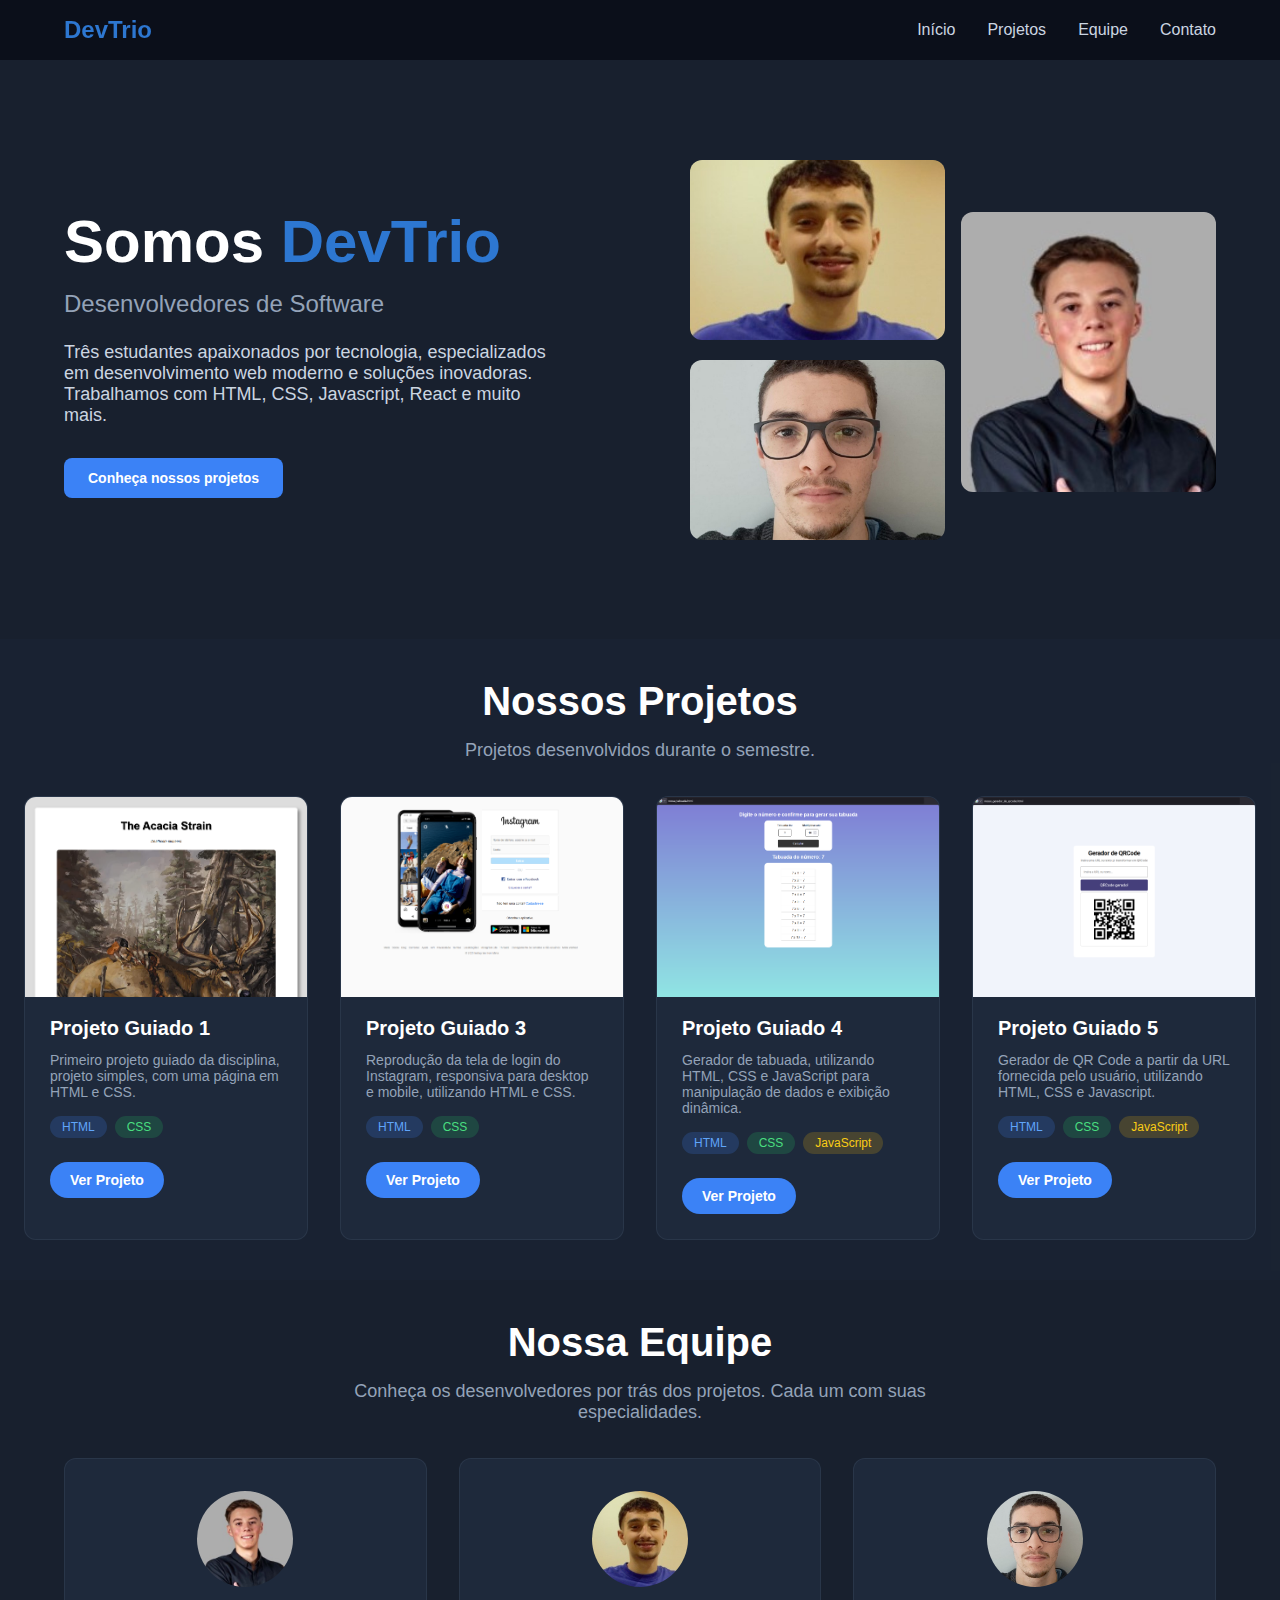
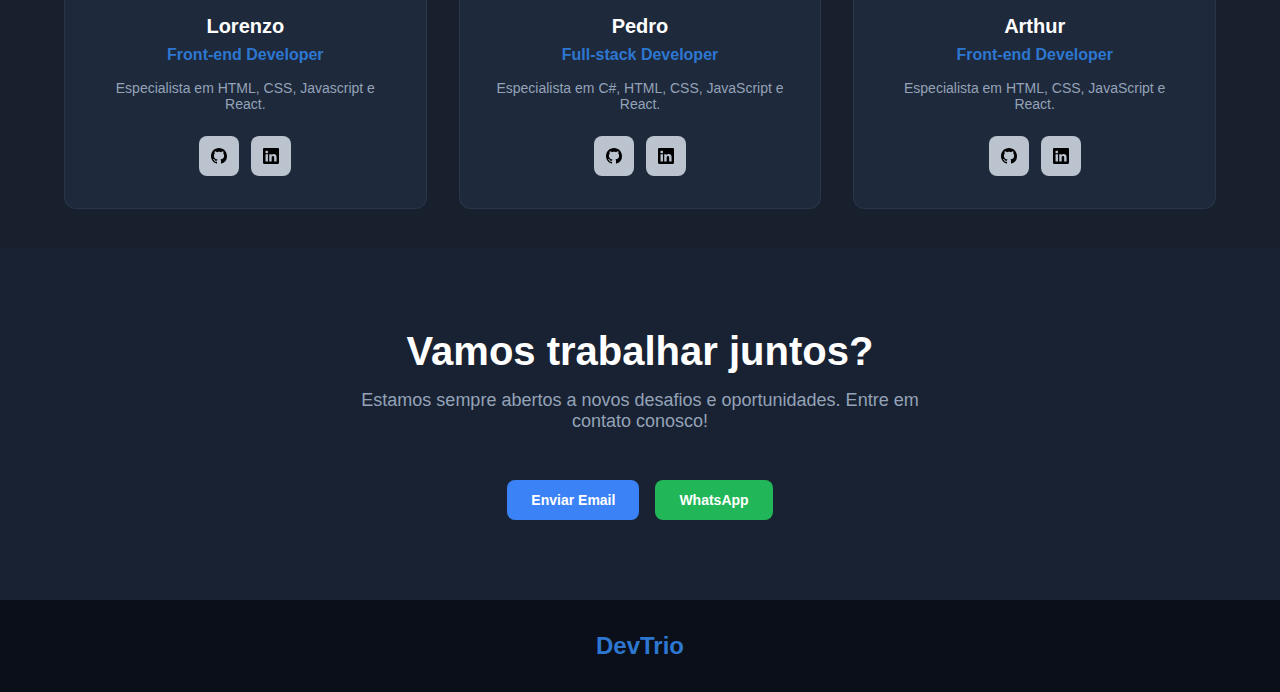
<file: index.html>
<!doctype html>
<html lang="pt-BR">
<head>
    <meta charset="UTF-8" />
    <meta name="viewport" content="width=device-width, initial-scale=1.0" />
    <title>DevTrio - Desenvolvedores de Software</title>

    <link rel="stylesheet" href="css/style.css" />
    <link rel="shortcut icon" href="img/favicon.ico" type="image/x-icon">
</head>
<body>
    <!-- Cabeçalho fixo com logo e menu -->
    <header class="header">
        <div class="container">
            <div class="navBrand"><a href="#home" class="navLink">DevTrio</a></div>
            <nav class="navMenu">
                <a href="#home" class="navLink">Início</a>
                <a href="#projects" class="navLink">Projetos</a>
                <a href="#team" class="navLink">Equipe</a>
                <a href="#contact" class="navLink">Contato</a>
            </nav>
            <button class="mobileMenuToggle">
                <span></span>
                <span></span>
                <span></span>
            </button>
        </div>
    </header>

    <!-- Seção principal com título e imagens do trio -->
    <main>
        <section id="home" class="hero">
            <div class="container">
                <div class="heroContent">
                    <div class="heroText">
                        <h1 class="heroTitle">Somos <span class="colorText">DevTrio</span></h1>
                        <h2 class="heroSubtitle">Desenvolvedores de Software</h2>
                        <p class="heroDescription">Três estudantes apaixonados por tecnologia, especializados em desenvolvimento web moderno e soluções inovadoras. Trabalhamos com HTML, CSS, Javascript, React e muito mais.</p>
                        <div class="heroButtons">
                            <a href="#projects" class="btn btnPrimary">Conheça nossos projetos</a>
                        </div>
                    </div>
                    <div class="heroImages">
                        <div class="imageBox">
                            <div class="imageColumn">
                                <img src="img/pedro.jpeg" class="heroImage" />
                                <img src="img/arthur.jpeg" class="heroImage" />
                            </div>
                            <div class="imageColumnRight">
                                <img src="img/lorenzo.jpeg" class="heroImage" />
                            </div>
                        </div>
                    </div>
                </div>
            </div>
        </section>

        <!-- Seção com os projetos -->
        <section id="projects" class="projects">
            <div class="sectionHeader">
                <h2 class="sectionTitle">Nossos Projetos</h2>
                <p class="sectionDescription">Projetos desenvolvidos durante o semestre.</p>
            </div>
            <div class="projectsBox">
                <div class="projectCard">
                    <a href="project1.html">
                        <div class="projectImage">
                            <img src="img/projetoGuiado1.png" />
                        </div>
                    </a>
                    <div class="projectContent">
                        <h3 class="projectTitle">Projeto Guiado 1</h3>
                        <p class="projectDescription">Primeiro projeto guiado da disciplina, projeto simples, com uma página em HTML e CSS.</p>
                        <div class="projectTags">
                            <span class="tag tagHTML">HTML</span>
                            <span class="tag tagCSS">CSS</span>
                        </div>
                        <a href="project1.html" class="btn btnProject">Ver Projeto</a>
                    </div>
                </div>

                <div class="projectCard">
                    <a href="project3.html">
                        <div class="projectImage">
                            <img src="img/projetoGuiado3.png" />
                        </div>
                    </a>
                    <div class="projectContent">
                        <h3 class="projectTitle">Projeto Guiado 3</h3>
                        <p class="projectDescription">Reprodução da tela de login do Instagram, responsiva para desktop e mobile, utilizando HTML e CSS.</p>
                        <div class="projectTags">
                            <span class="tag tagHTML">HTML</span>
                            <span class="tag tagCSS">CSS</span>
                        </div>
                        <a href="project3.html" class="btn btnProject">Ver Projeto</a>
                    </div>
                </div>

                <div class="projectCard">
                    <a href="project4.html">
                        <div class="projectImage">
                            <img src="img/projetoGuiado4.png" />
                        </div>
                    </a>
                    <div class="projectContent">
                        <h3 class="projectTitle">Projeto Guiado 4</h3>
                        <p class="projectDescription">Gerador de tabuada, utilizando HTML, CSS e JavaScript para manipulação de dados e exibição dinâmica.</p>
                        <div class="projectTags">
                            <span class="tag tagHTML">HTML</span>
                            <span class="tag tagCSS">CSS</span>
                            <span class="tag tagJS">JavaScript</span>
                        </div>
                        <a href="project4.html" class="btn btnProject">Ver Projeto</a>
                    </div>
                </div>

                <div class="projectCard">
                    <a href="project5.html">
                        <div class="projectImage">
                            <img src="img/projetoGuiado5.png" />
                        </div>
                    </a>
                    <div class="projectContent">
                        <h3 class="projectTitle">Projeto Guiado 5</h3>
                        <p class="projectDescription">Gerador de QR Code a partir da URL fornecida pelo usuário, utilizando HTML, CSS e Javascript.</p>
                        <div class="projectTags">
                            <span class="tag tagHTML">HTML</span>
                            <span class="tag tagCSS">CSS</span>
                            <span class="tag tagJS">JavaScript</span>
                        </div>
                        <a href="project5.html" class="btn btnProject">Ver Projeto</a>
                    </div>
                </div>
            </div>
        </section>

        <!-- Seção com a equipe -->
        <section id="team" class="team">
            <div class="container">
                <div class="sectionHeader">
                    <h2 class="sectionTitle">Nossa Equipe</h2>
                    <p class="sectionDescription">
                        Conheça os desenvolvedores por trás dos projetos. Cada um com suas especialidades.
                    </p>
                </div>
                <div class="teamBox">
                    <div class="teamCard">
                        <div class="teamPhoto">
                            <img src="img/lorenzo.jpeg"/>
                        </div>
                        <h3 class="teamName">Lorenzo</h3>
                        <p class="teamRole">Front-end Developer</p>
                        <p class="teamDescription">Especialista em HTML, CSS, Javascript e React.</p>
                        <div class="teamSocial">
                            <a href="https://github.com/lorenzozardo" target="_blank" class="socialLink"><img src="img/github.svg"></a>
                            <a href="https://www.linkedin.com/in/lorenzo-zardo/" target="_blank" class="socialLink"><img src="img/linkedin.svg"></a>
                        </div>
                    </div>
                    
                    <div class="teamCard">
                        <div class="teamPhoto">
                            <img src="img/pedro.jpeg" />
                        </div>
                        <h3 class="teamName">Pedro</h3>
                        <p class="teamRole">Full-stack Developer</p>
                        <p class="teamDescription">Especialista em C#, HTML, CSS, JavaScript e React.</p>
                        <div class="teamSocial">
                            <a href="https://github.com/PedroFontanaMartins" target="_blank" class="socialLink"><img src="img/github.svg"></a>
                            <a href="https://www.linkedin.com/in/pedro-fontana-martins-7984a12b0/" target="_blank" class="socialLink"><img src="img/linkedin.svg"></a>
                        </div>
                    </div>
                    
                    <div class="teamCard">
                        <div class="teamPhoto">
                            <img src="img/arthur.jpeg" />
                        </div>
                        <h3 class="teamName">Arthur</h3>
                        <p class="teamRole">Front-end Developer</p>
                        <p class="teamDescription">Especialista em HTML, CSS, JavaScript e React.</p>
                        <div class="teamSocial">
                            <a href="https://github.com/arthuroliveira" target="_blank" class="socialLink"><img src="img/github.svg"></a>
                            <a href="https://www.linkedin.com/in/arthur-oliveira-94770626a/" target="_blank" class="socialLink"><img src="img/linkedin.svg"></a>
                        </div>
                    </div>
                </div>
            </div>
        </section>

        <!-- Seção de contato -->
        <section id="contact" class="contact">
            <div class="container">
                <div class="contactContent">
                    <h2 class="sectionTitle">Vamos trabalhar juntos?</h2>
                    <p class="sectionDescription">Estamos sempre abertos a novos desafios e oportunidades. Entre em contato conosco!</p>
                    <div class="contactButtons">
                        <a href="mailto:contato@devtrio.com" target="_blank" class="btn btnPrimary">Enviar Email</a>
                        <a href="https://wa.me/5551999999999" target="_blank" class="btn btnWhats">WhatsApp</a>
                    </div>
                </div>
            </div>
        </section>
    </main>

    <!-- Rodapé com a logo -->
    <footer class="footer">
        <div class="container">
            <div class="footerContent">
                <div class="footerBrand">DevTrio</div>
            </div>
        </div>
    </footer>

    <script src="script.js"></script>
</body>
</html>
</file>
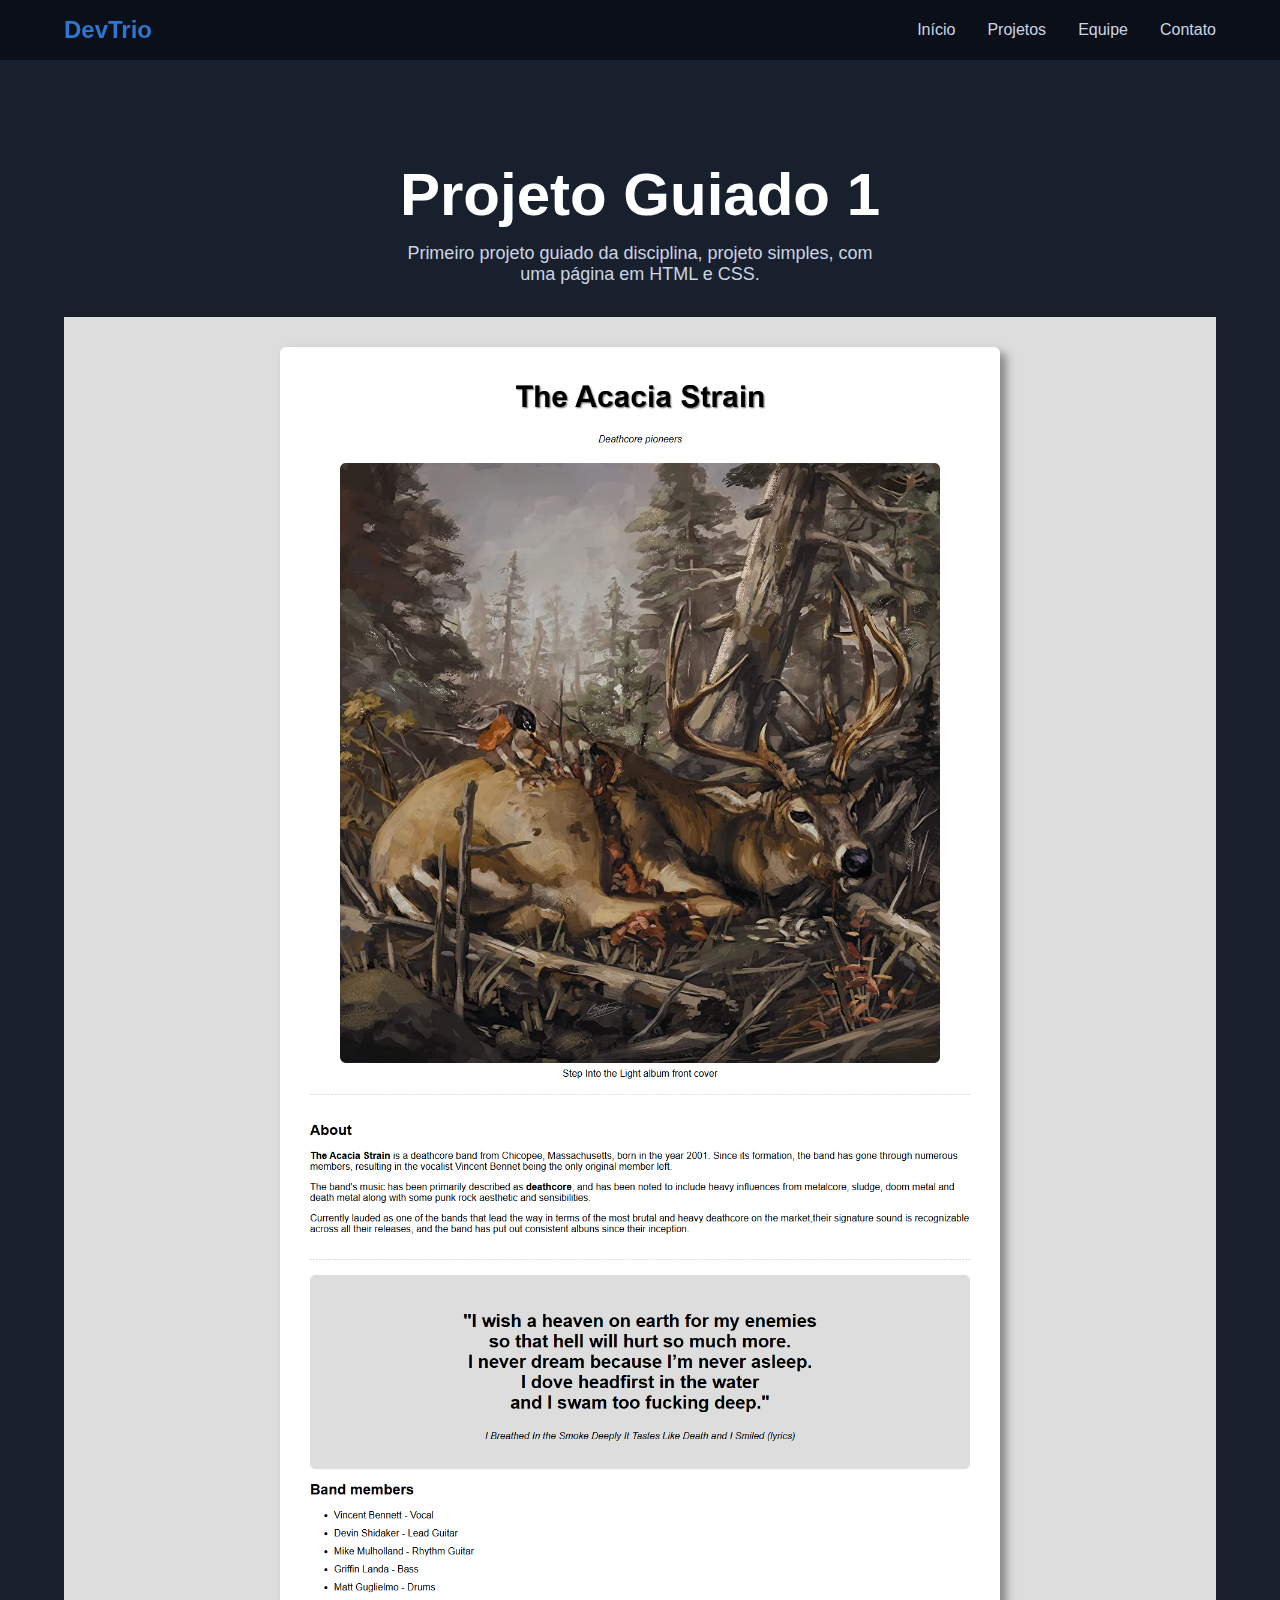
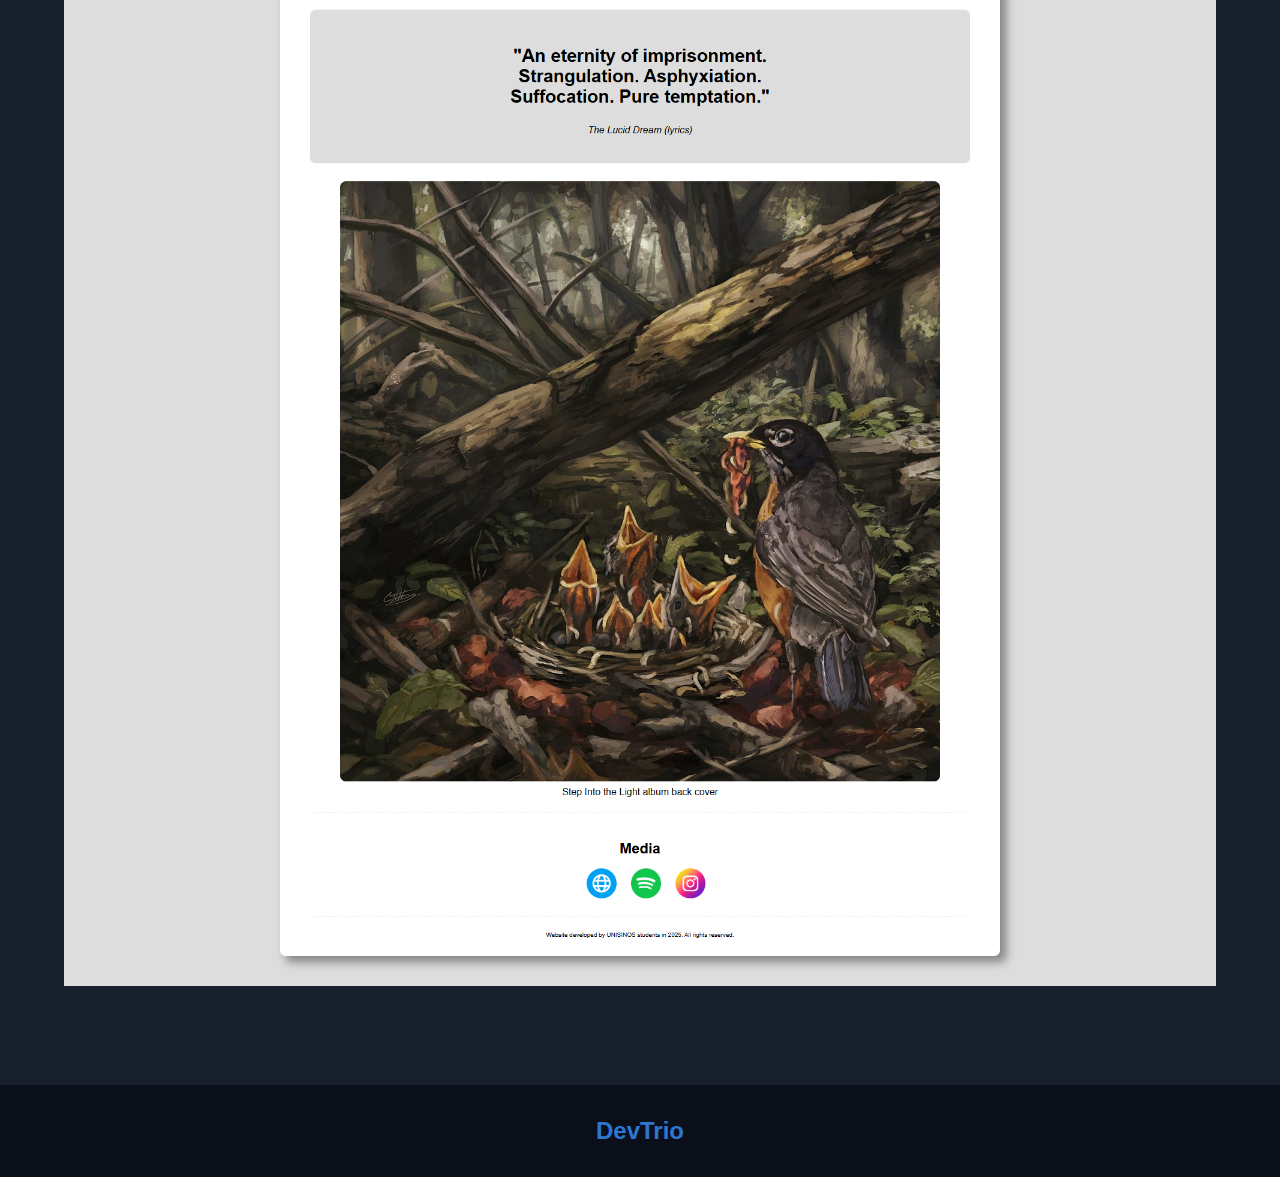
<file: project1.html>
<!DOCTYPE html>
<html lang="pt-br">
<head>
    <meta charset="UTF-8">
    <meta name="viewport" content="width=device-width, initial-scale=1.0">
    <title>Projeto 1 - DevTrio</title>

    <link rel="stylesheet" href="css/style.css">
    <link rel="shortcut icon" href="img/favicon.ico" type="image/x-icon">
</head>
<body>
    <!-- Cabeçalho fixo com logo e menu -->
    <header class="header">
        <div class="container">
            <div class="navBrand"><a href="index.html#home" class="navLink">DevTrio</a></div>
            <nav class="navMenu">
                <a href="index.html#home" class="navLink">Início</a>
                <a href="index.html#projects" class="navLink">Projetos</a>
                <a href="index.html#team" class="navLink">Equipe</a>
                <a href="index.html#contact" class="navLink">Contato</a>
            </nav>
            <button class="mobileMenuToggle">
                <span></span>
                <span></span>
                <span></span>
            </button>
        </div>
    </header>

    <main>
        <section class="hero">
            <div class="container projectHero">
                <h1 class="heroTitle">Projeto Guiado 1</h1>
                <p class="heroDescription">Primeiro projeto guiado da disciplina, projeto simples, com uma página em HTML e CSS.</p>
                <!-- Versão desktop da imagem -->
                <div class="imageContainer">
                    <img src="img/projetoGuiado1Completo.png">
                </div>
                <!-- Versão mobile da imagem -->
                <div class="imageContainerMobile">
                    <img src="img/projetoGuiado1Completo.png">
                </div>
            </div>
        </section>
    </main>

    <!-- Rodapé com a logo -->
    <footer class="footer">
        <div class="container">
            <div class="footerContent">
                <div class="footerBrand">DevTrio</div>
            </div>
        </div>
    </footer>
    
    <script src="script.js"></script>
</body>
</html>
</file>
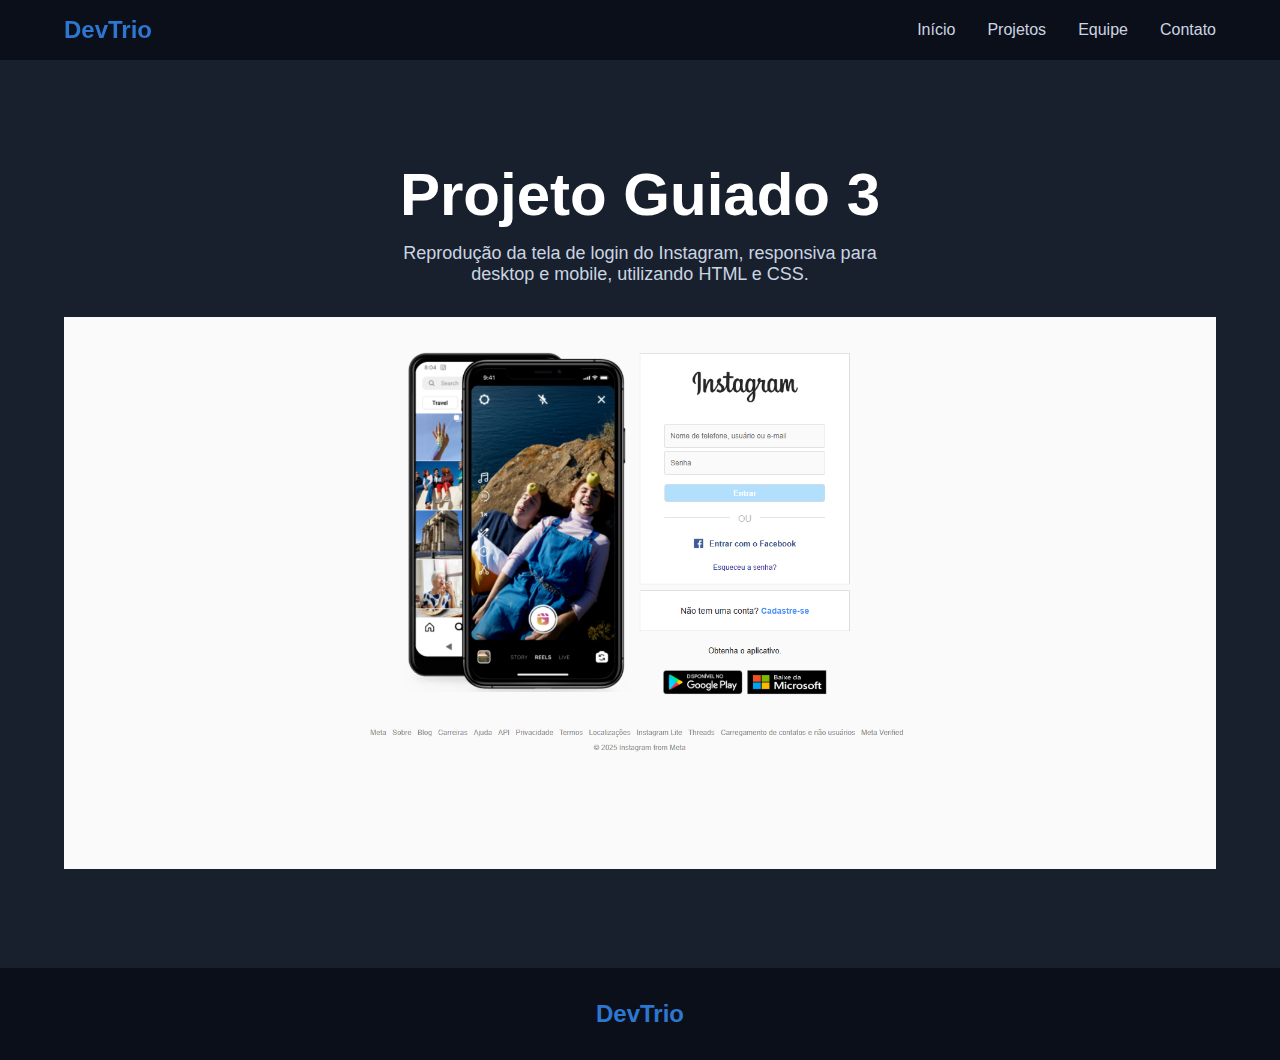
<file: project3.html>
<!DOCTYPE html>
<html lang="pt-br">
<head>
    <meta charset="UTF-8">
    <meta name="viewport" content="width=device-width, initial-scale=1.0">
    <title>Projeto 3 - DevTrio</title>

    <link rel="stylesheet" href="css/style.css">
    <link rel="shortcut icon" href="img/favicon.ico" type="image/x-icon">
</head>
<body>
    <!-- Cabeçalho fixo com logo e menu -->
    <header class="header">
        <div class="container">
            <div class="navBrand"><a href="index.html#home" class="navLink">DevTrio</a></div>
            <nav class="navMenu">
                <a href="index.html#home" class="navLink">Início</a>
                <a href="index.html#projects" class="navLink">Projetos</a>
                <a href="index.html#team" class="navLink">Equipe</a>
                <a href="index.html#contact" class="navLink">Contato</a>
            </nav>
            <button class="mobileMenuToggle">
                <span></span>
                <span></span>
                <span></span>
            </button>
        </div>
    </header>

    <main>
        <section class="hero">
            <div class="container projectHero">
                <h1 class="heroTitle">Projeto Guiado 3</h1>
                <p class="heroDescription">Reprodução da tela de login do Instagram, responsiva para desktop e mobile, utilizando HTML e CSS.</p>
                <!-- Versão desktop da imagem -->
                <div class="imageContainer">
                    <img src="img/projetoGuiado3.png">
                </div>
                <!-- Versão mobile da imagem -->
                <div class="imageContainerMobile">
                    <img src="img/projeto3Mobile.png">
                </div>
            </div>
        </section>
    </main>

    <!-- Rodapé com a logo -->
    <footer class="footer">
        <div class="container">
            <div class="footerContent">
                <div class="footerBrand">DevTrio</div>
            </div>
        </div>
    </footer>
    
    <script src="script.js"></script>
</body>
</html>
</file>
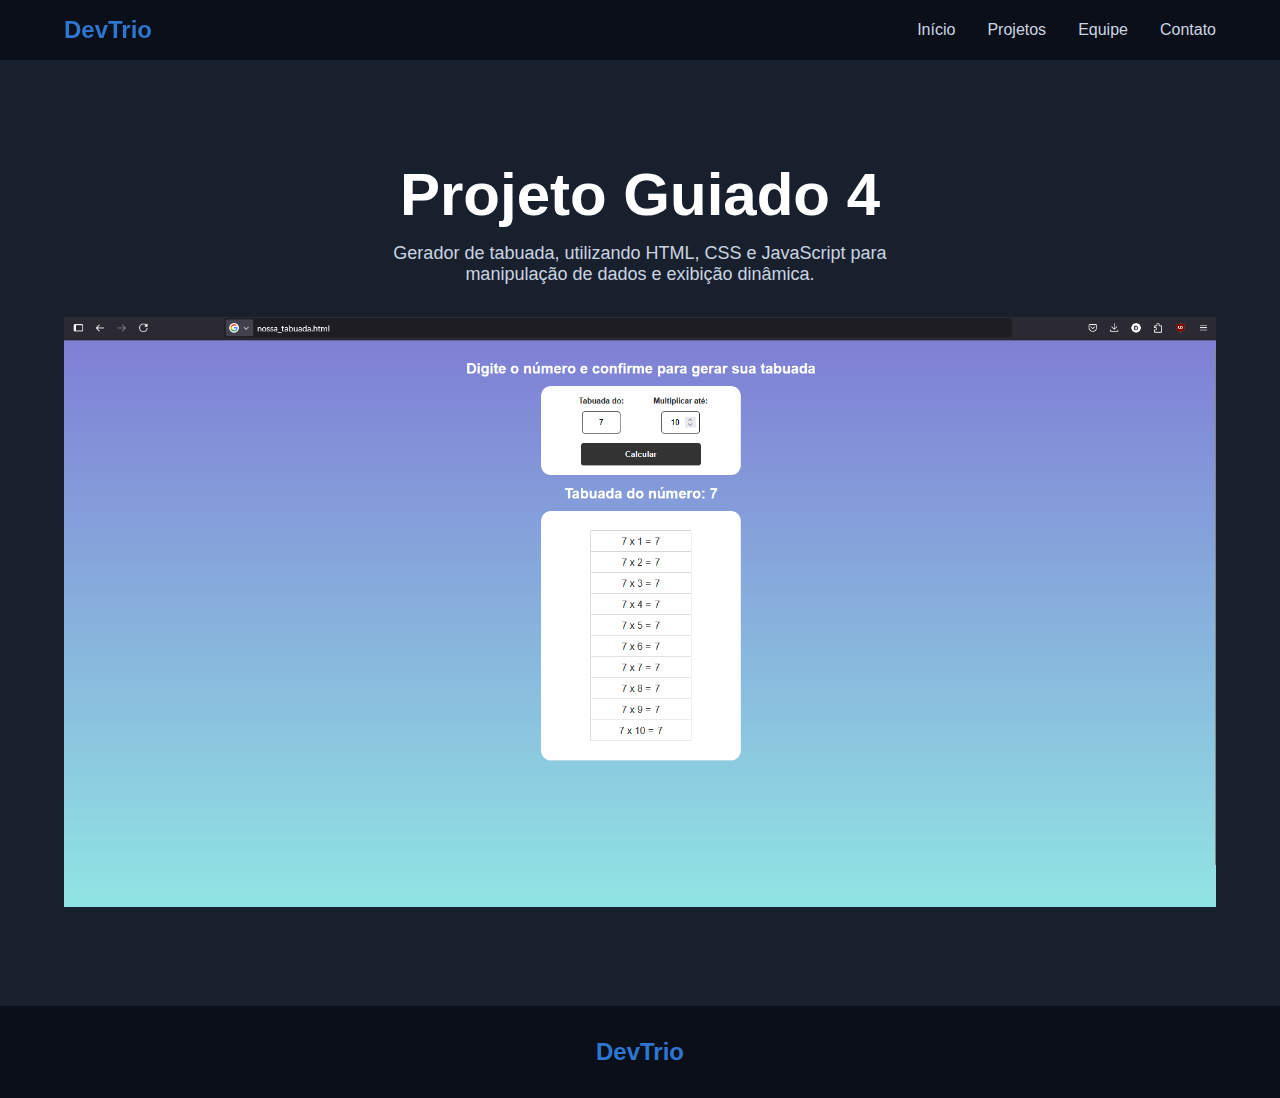
<file: project4.html>
<!DOCTYPE html>
<html lang="pt-br">
<head>
    <meta charset="UTF-8">
    <meta name="viewport" content="width=device-width, initial-scale=1.0">
    <title>Projeto 4 - DevTrio</title>

    <link rel="stylesheet" href="css/style.css">
    <link rel="shortcut icon" href="img/favicon.ico" type="image/x-icon">
</head>
<body>
    <!-- Cabeçalho fixo com logo e menu -->
    <header class="header">
        <div class="container">
            <div class="navBrand"><a href="index.html#home" class="navLink">DevTrio</a></div>
            <nav class="navMenu">
                <a href="index.html#home" class="navLink">Início</a>
                <a href="index.html#projects" class="navLink">Projetos</a>
                <a href="index.html#team" class="navLink">Equipe</a>
                <a href="index.html#contact" class="navLink">Contato</a>
            </nav>
            <button class="mobileMenuToggle">
                <span></span>
                <span></span>
                <span></span>
            </button>
        </div>
    </header>

    <main>
        <section class="hero">
            <div class="container projectHero">
                <h1 class="heroTitle">Projeto Guiado 4</h1>
                <p class="heroDescription">Gerador de tabuada, utilizando HTML, CSS e JavaScript para manipulação de dados e exibição dinâmica.</p>
                <!-- Versão desktop da imagem -->
                <div class="imageContainer">
                    <img src="img/projetoGuiado4.png">
                </div>
                <!-- Versão mobile da imagem -->
                <div class="imageContainerMobile">
                    <img src="img/projeto4Mobile.png">
                </div>
            </div>
        </section>
    </main>

    <!-- Rodapé com a logo -->
    <footer class="footer">
        <div class="container">
            <div class="footerContent">
                <div class="footerBrand">DevTrio</div>
            </div>
        </div>
    </footer>
    
    <script src="script.js"></script>
</body>
</html>
</file>
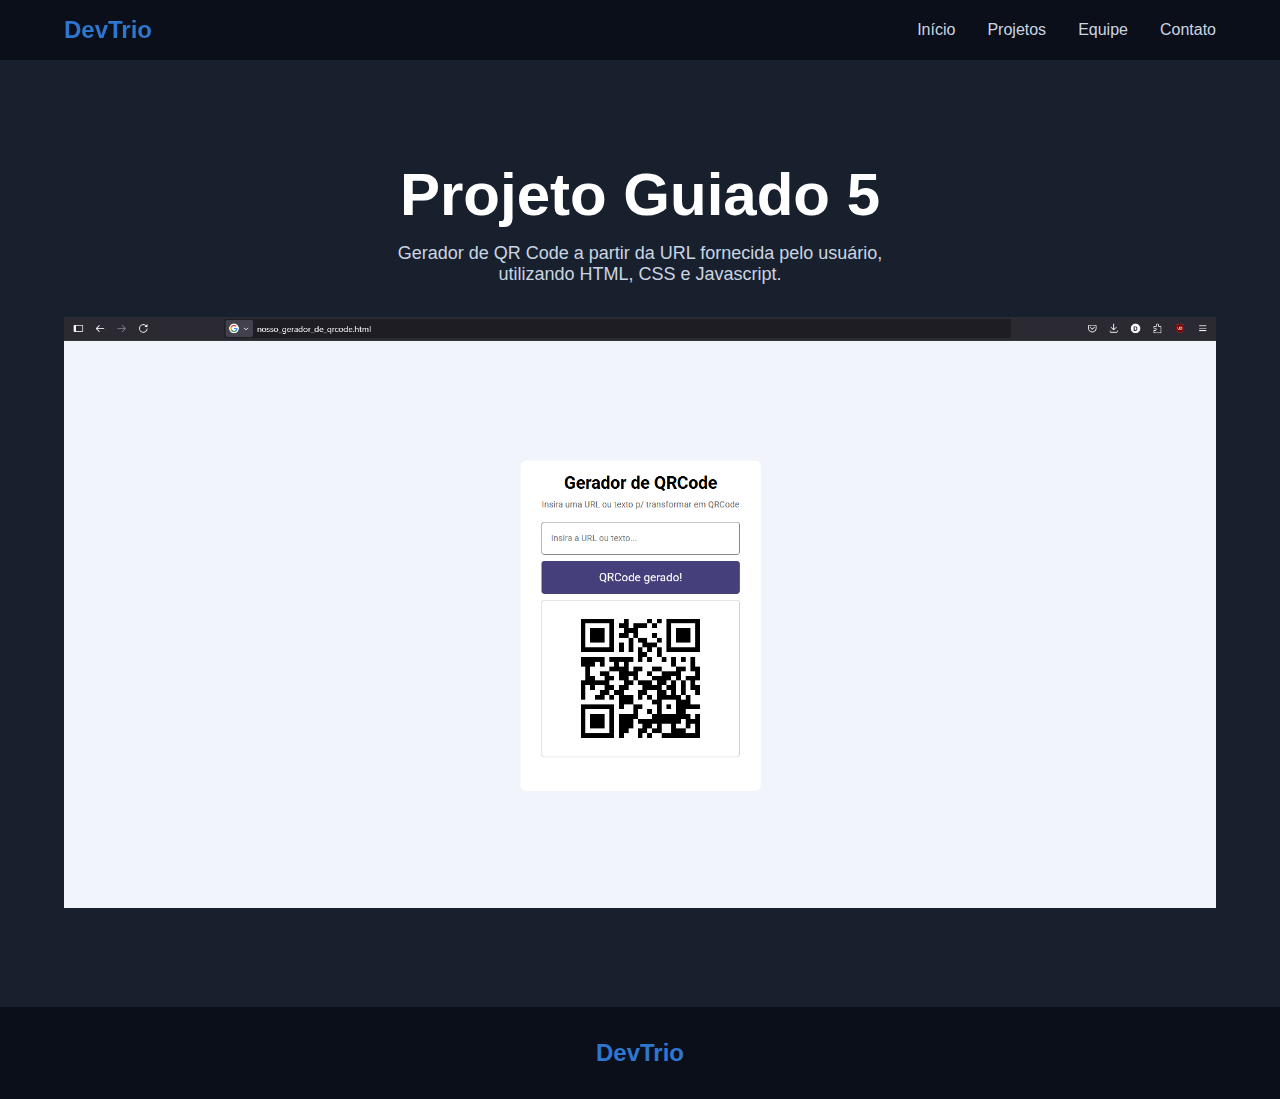
<file: project5.html>
<!DOCTYPE html>
<html lang="pt-br">
<head>
    <meta charset="UTF-8">
    <meta name="viewport" content="width=device-width, initial-scale=1.0">
    <title>Projeto 5 - DevTrio</title>

    <link rel="stylesheet" href="css/style.css">
    <link rel="shortcut icon" href="img/favicon.ico" type="image/x-icon">
</head>
<body>
    <!-- Cabeçalho fixo com logo e menu -->
    <header class="header">
        <div class="container">
            <div class="navBrand"><a href="index.html#home" class="navLink">DevTrio</a></div>
            <nav class="navMenu">
                <a href="index.html#home" class="navLink">Início</a>
                <a href="index.html#projects" class="navLink">Projetos</a>
                <a href="index.html#team" class="navLink">Equipe</a>
                <a href="index.html#contact" class="navLink">Contato</a>
            </nav>
            <button class="mobileMenuToggle">
                <span></span>
                <span></span>
                <span></span>
            </button>
        </div>
    </header>

    <main>
        <section class="hero">
            <div class="container projectHero">
                <h1 class="heroTitle">Projeto Guiado 5</h1>
                <p class="heroDescription">Gerador de QR Code a partir da URL fornecida pelo usuário, utilizando HTML, CSS e Javascript.</p>
                <!-- Versão desktop da imagem -->
                <div class="imageContainer">
                    <img src="img/projetoGuiado5.png">
                </div>
                <!-- Versão mobile da imagem -->
                <div class="imageContainerMobile">
                    <img src="img/projeto5Mobile.png">
                </div>
            </div>
        </section>
    </main>

    <!-- Rodapé com a logo -->
    <footer class="footer">
        <div class="container">
            <div class="footerContent">
                <div class="footerBrand">DevTrio</div>
            </div>
        </div>
    </footer>
    
    <script src="script.js"></script>
</body>
</html>
</file>
<file: css/style.css>
/* Reset geral */
* {
    margin: 0;
    padding: 0;
    box-sizing: border-box;
}

html {
    scroll-padding-top: 80px; /* Para âncora não ficar embaixo do header */
    height: 100%;
}

/* Estilo base do body */
body {
    font-family: "Inter", Roboto, sans-serif;
    background-color: #18202e;
    color: #fff;
    height: 100%;
    display: flex;
    flex-direction: column;
}

/* Limita largura e aplica espaçamento lateral */
.container {
    max-width: 1200px;
    margin: 0 auto;
    padding: 0 24px;
}

/* Faz com que a main sempre ocupe todo o espaço diponível na tela */
main {
    flex: 1;
}

/* Texto com cor azul */
.colorText {
    color: #2d77d1;
}

/* Título e descrição das seções */
.sectionTitle {
    font-size: 40px;
    font-weight: 700;
    text-align: center;
    margin-bottom: 16px;
}

.sectionDescription {
    font-size: 18px;
    color: #94a3b8;
    text-align: center;
    max-width: 600px;
    margin: 0 auto;
}

.sectionHeader {
    margin-bottom: 35px;
}

/* Header fixo */
.header {
    position: fixed;
    top: 0;
    width: 100%;
    background-color: #0b0f1a;
    z-index: 9999;
    padding: 16px 0;
}

.header .container {
    display: flex;
    justify-content: space-between;
    align-items: center;
}

/* Logo no menu */
.navBrand .navLink {
    font-size: 24px;
    font-weight: 700;
    background-color: #2d77d1;
    -webkit-background-clip: text;
    -webkit-text-fill-color: transparent;
    background-clip: text;
}

/* Menu */
.navMenu {
    display: flex;
    gap: 32px;
}

/* Links do menu */
.navLink {
    color: #cbd5e1;
    text-decoration: none;
    font-weight: 500;
    transition: 0.3s;
    position: relative;
}

.navLink:hover {
    color: #2d77d1;
}

/* Menu hamburguer mobile */
.mobileMenuToggle {
    display: none;
    flex-direction: column;
    background: none;
    border: none;
    cursor: pointer;
    gap: 4px;
}

.mobileMenuToggle span {
    width: 25px;
    height: 3px;
    background-color: #cbd5e1;
}

/* Botão padrão */
.btn {
    padding: 12px 24px;
    border-radius: 8px;
    font-weight: 600;
    font-size: 14px;
    border: none;
    cursor: pointer;
    display: inline-flex;
    align-items: center;
    gap: 8px;
    text-decoration: none;
    transition: 0.3s;
}

/* Botão principal */
.btnPrimary {
    background-color: #3b82f6;
    color: white;
}

.btnPrimary:hover {
    background-color: #224f97;
}

.btn a {
    text-decoration: none;
    color: #fff;
}

/* Botão do WhatsApp */
.btnWhats {
    background-color: #21b658;
    color: #fff;
}

.btnWhats:hover {
    background-color: #1d8342;
}

/* Seção principal com texto e imagens */
.hero {
    padding: 120px 0 95px;
    margin-top: 40px;
}

.heroContent {
    display: flex;
    gap: 100px;
    align-items: center;
}

.heroText {
    width: 50%;
}

.heroTitle {
    font-size: 60px;
    font-weight: 700;
    margin-bottom: 14px;
}

.heroSubtitle {
    font-size: 24px;
    color: #94a3b8;
    font-weight: 500;
    margin-bottom: 24px;
}

.heroDescription {
    font-size: 18px;
    color: #cbd5e1;
    margin-bottom: 32px;
    max-width: 500px;
}

.heroButtons {
    display: flex;
    gap: 16px;
    flex-wrap: wrap;
}

/* Imagens da seção principal */
.heroImages {
    width: 50%;
}

.imageBox {
    display: flex;
    gap: 16px;
}

.imageColumn,
.imageColumnRight {
    width: 50%;
}

.imageColumn .heroImage,
.imageColumnRight .heroImage {
    width: 100%;
    border-radius: 12px;
    object-fit: cover;
}

.imageColumn .heroImage:first-child,
.imageColumn .heroImage:last-child {
    height: 180px;
}

.imageColumn .heroImage:last-child {
    margin-top: 16px;
}

.imageColumnRight {
    display: flex;
    align-items: center;
    justify-content: center;
}

.imageColumnRight .heroImage {
    height: 280px;
}

/* Seção de projetos */
.projects {
    padding: 40px 0;
    background-color: #1e293b4d;
}

.projectsBox {
    display: flex;
    max-width: 1400px;
    margin: 0 auto;
    padding: 0 24px;
    gap: 32px;
}

/* Card projeto */
.projectCard {
    width: 100%;
    background-color: #1e293b;
    border: 1px solid #4755694d;
    border-radius: 12px;
    overflow: hidden;
    transition: 0.3s;
}

.projectCard:hover {
    border-color: #2d77d1;
}

.projectImage {
    width: 100%;
    height: 200px;
    overflow: hidden;
}

.projectImage img {
    width: 100%;
    height: 100%;
    object-fit: cover;
}

.projectContent {
    padding: 20px 25px 25px 25px;
}

.projectTitle {
    font-size: 20px;
    font-weight: 700;
    margin-bottom: 12px;
}

.projectDescription {
    color: #94a3b8;
    margin-bottom: 16px;
    font-size: 14px;
}

/* Tags de tecnologias */
.projectTags {
    display: flex;
    flex-wrap: wrap;
    gap: 8px;
    margin-bottom: 24px;
}

.tag {
    padding: 4px 12px;
    border-radius: 20px;
    font-size: 12px;
    font-weight: 500;
}

/* Cores das tags */
.tagHTML { 
    background-color: #3b82f633; color: #60a5fa; 
}
.tagCSS { 
    background-color: #22c55e33; color: #4ade80; 
}
.tagJS { 
    background-color: #eab30833; color: #facc15; 
}

/* Botão card projeto */
.btnProject {
    background-color: #3b82f6;
    color: white;
    border-radius: 50px;
    padding: 10px 20px;
}

.btnProject:hover {
    background-color: #224f97;
}

/* Seção da equipe */
.team {
    padding: 40px 0;
}

.teamBox {
    display: flex;
    gap: 32px;
}

.teamCard {
    width: 100%;
    background-color: #1e293b;
    border: 1px solid #4755694d;
    border-radius: 12px;
    padding: 32px;
    text-align: center;
    transition: 0.3s;
}

.teamCard:hover {
    border-color: #2d77d1;
}

.teamPhoto {
    margin-bottom: 24px;
}

.teamPhoto img {
    width: 96px;
    height: 96px;
    border-radius: 50%;
    object-fit: cover;
    margin: 0 auto;
}

.teamName {
    font-size: 20px;
    font-weight: 700;
    margin-bottom: 8px;
}

.teamRole {
    color: #2d77d1;
    font-weight: 600;
    margin-bottom: 16px;
}

.teamDescription {
    color: #94a3b8;
    font-size: 14px;
    margin-bottom: 24px;
}

.teamSocial {
    display: flex;
    justify-content: center;
    gap: 12px;
}

/* Links sociais da equipe */
.socialLink {
    display: flex;
    align-items: center;
    justify-content: center;
    width: 40px;
    height: 40px;
    border-radius: 8px;
    background-color: #bbc3ce;
    text-decoration: none;
    transition: 0.3s;
}

.socialLink:hover {
    background-color: #9b9b9b;
}

/* Seção de contato */
.contact {
    padding: 80px 0;
    background-color: #1e293b4d;
}

.contactContent {
    text-align: center;
    max-width: 600px;
    margin: 0 auto;
}

.contactButtons {
    display: flex;
    justify-content: center;
    gap: 16px;
    margin-top: 48px;
    flex-wrap: wrap;
}

/* Rodapé */
.footer {
    padding: 32px 0;
    background-color: #0b0f1a;
}

.footerContent {
    display: flex;
    justify-content: center;
    align-items: center;
}

.footerBrand {
    font-size: 24px;
    font-weight: 700;
    color: #2d77d1;
}

/* Páginas internas projetos */
.container.projectHero {
    display: flex;
    justify-content: center;
    align-items: center;
    flex-direction: column;
    text-align: center;
}

.container.projectHero .imageContainer, .container.projectHero .imageContainerMobile {
    display: flex;
    justify-content: center;
    align-items: center;
}

.container.projectHero .imageContainer img, .container.projectHero .imageContainerMobile img {
    width: 100%;
    object-fit: contain;
}

/* Exibe imagem desktop */
.imageContainer {
    display: block !important;
}

/* Oculta imagem mobile */
.imageContainerMobile {
    display: none !important;
}

/* Responsivo (mobile) */
@media (max-width: 768px) {
    .hero {
        padding: 70px 0 50px;
    }

    /* Menu hamburguer mobile */
    .navMenu {
        position: fixed;
        top: 60px;
        left: 0;
        width: 100%;
        background-color: #0b0f1a;
        flex-direction: column;
        padding: 20px 30px;
        gap: 15px;
        opacity: 0;
        transition: 0.3s;
    }

    /* Exibe menu, funcionalidade via Javascript */
    .navMenu.active {
        opacity: 1;
    }

    .mobileMenuToggle {
        display: flex;
    }

    /* Layout do hero em coluna */
    .heroContent {
        flex-direction: column;
        gap: 50px;
        text-align: center;
    }

    .heroText,
    .heroImages {
        width: 100%;
    }

    .heroTitle {
        font-size: 30px;
    }

    .heroSubtitle {
        font-size: 20px;
    }

    .heroDescription {
        font-size: 15px;
    }

    .heroButtons {
        justify-content: center;
    }

    .btn {
        width: 100%;
        justify-content: center;
    }

    /* Imagens menores no mobile */
    .imageBox {
        max-width: 300px;
        margin: 0 auto;
    }

    .imageColumn .heroImage:first-child,
    .imageColumn .heroImage:last-child {
        height: 120px;
    }

    .imageColumnRight .heroImage {
        height: 150px;
    }

    .sectionTitle {
        font-size: 2rem;
    }

    .projects,
    .projectsBox,
    .teamBox {
        flex-direction: column;
    }

    .contactButtons {
        flex-direction: column;
        align-items: center;
    }

    .footerContent {
        flex-direction: column;
        gap: 1rem;
        text-align: center;
    }

    .container {
        padding: 0 16px;
    }

    /* Páginas internas projetos */
    /* Oculta imagem desktop */
    .imageContainer {
        display: none !important;
    }

    /* Exibe imagem mobile */
    .imageContainerMobile {
        display: block !important;
    }
}
</file>
